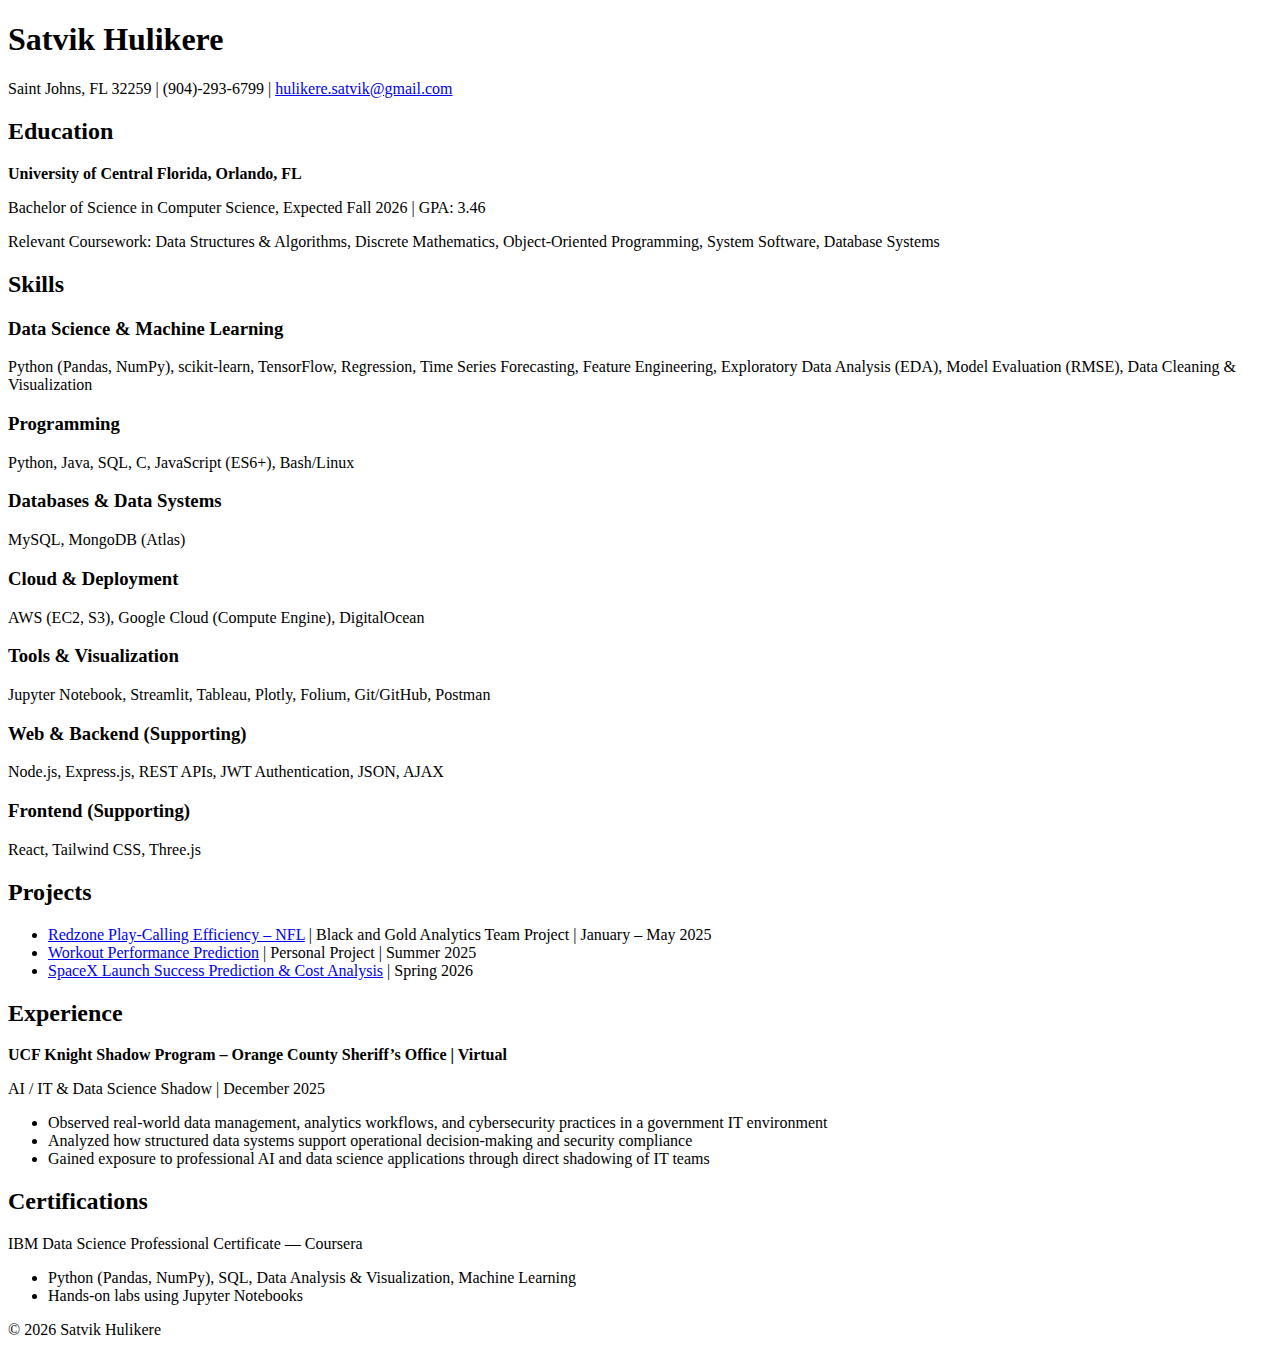
<file: index.html>
<!DOCTYPE html>
<html lang="en">
<head>
    <meta charset="UTF-8">
    <title>Satvik Hulikere - Resume</title>
</head>
<body>
    <header>
        <h1>Satvik Hulikere</h1>
        <p>Saint Johns, FL 32259 | (904)-293-6799 | <a href="mailto:hulikere.satvik@gmail.com">hulikere.satvik@gmail.com</a></p>
    </header>

    <section id="education">
        <h2>Education</h2>
        <p><strong>University of Central Florida, Orlando, FL</strong></p>
        <p>Bachelor of Science in Computer Science, Expected Fall 2026 | GPA: 3.46</p>
        <p>Relevant Coursework: Data Structures & Algorithms, Discrete Mathematics, Object-Oriented Programming, System Software, Database Systems</p>
    </section>

    <section id="skills">
        <h2>Skills</h2>
        <h3>Data Science & Machine Learning</h3>
        <p>Python (Pandas, NumPy), scikit-learn, TensorFlow, Regression, Time Series Forecasting, Feature Engineering, Exploratory Data Analysis (EDA), Model Evaluation (RMSE), Data Cleaning & Visualization</p>
        <h3>Programming</h3>
        <p>Python, Java, SQL, C, JavaScript (ES6+), Bash/Linux</p>
        <h3>Databases & Data Systems</h3>
        <p>MySQL, MongoDB (Atlas)</p>
        <h3>Cloud & Deployment</h3>
        <p>AWS (EC2, S3), Google Cloud (Compute Engine), DigitalOcean</p>
        <h3>Tools & Visualization</h3>
        <p>Jupyter Notebook, Streamlit, Tableau, Plotly, Folium, Git/GitHub, Postman</p>
        <h3>Web & Backend (Supporting)</h3>
        <p>Node.js, Express.js, REST APIs, JWT Authentication, JSON, AJAX</p>
        <h3>Frontend (Supporting)</h3>
        <p>React, Tailwind CSS, Three.js</p>
    </section>

    <section id="projects">
        <h2>Projects</h2>
        <ul>
            <li><a href="project1.html">Redzone Play-Calling Efficiency – NFL</a> | Black and Gold Analytics Team Project | January – May 2025</li>
            <li><a href="project2.html">Workout Performance Prediction</a> | Personal Project | Summer 2025</li>
            <li><a href="project3.html">SpaceX Launch Success Prediction & Cost Analysis</a> | Spring 2026</li>
        </ul>
    </section>

    <section id="experience">
        <h2>Experience</h2>
        <p><strong>UCF Knight Shadow Program – Orange County Sheriff’s Office | Virtual</strong></p>
        <p>AI / IT & Data Science Shadow | December 2025</p>
        <ul>
            <li>Observed real-world data management, analytics workflows, and cybersecurity practices in a government IT environment</li>
            <li>Analyzed how structured data systems support operational decision-making and security compliance</li>
            <li>Gained exposure to professional AI and data science applications through direct shadowing of IT teams</li>
        </ul>
    </section>

    <section id="certifications">
        <h2>Certifications</h2>
        <p>IBM Data Science Professional Certificate — Coursera</p>
        <ul>
            <li>Python (Pandas, NumPy), SQL, Data Analysis & Visualization, Machine Learning</li>
            <li>Hands-on labs using Jupyter Notebooks</li>
        </ul>
    </section>

    <footer>
        <p>&copy; 2026 Satvik Hulikere</p>
    </footer>
</body>
</html>
</file>
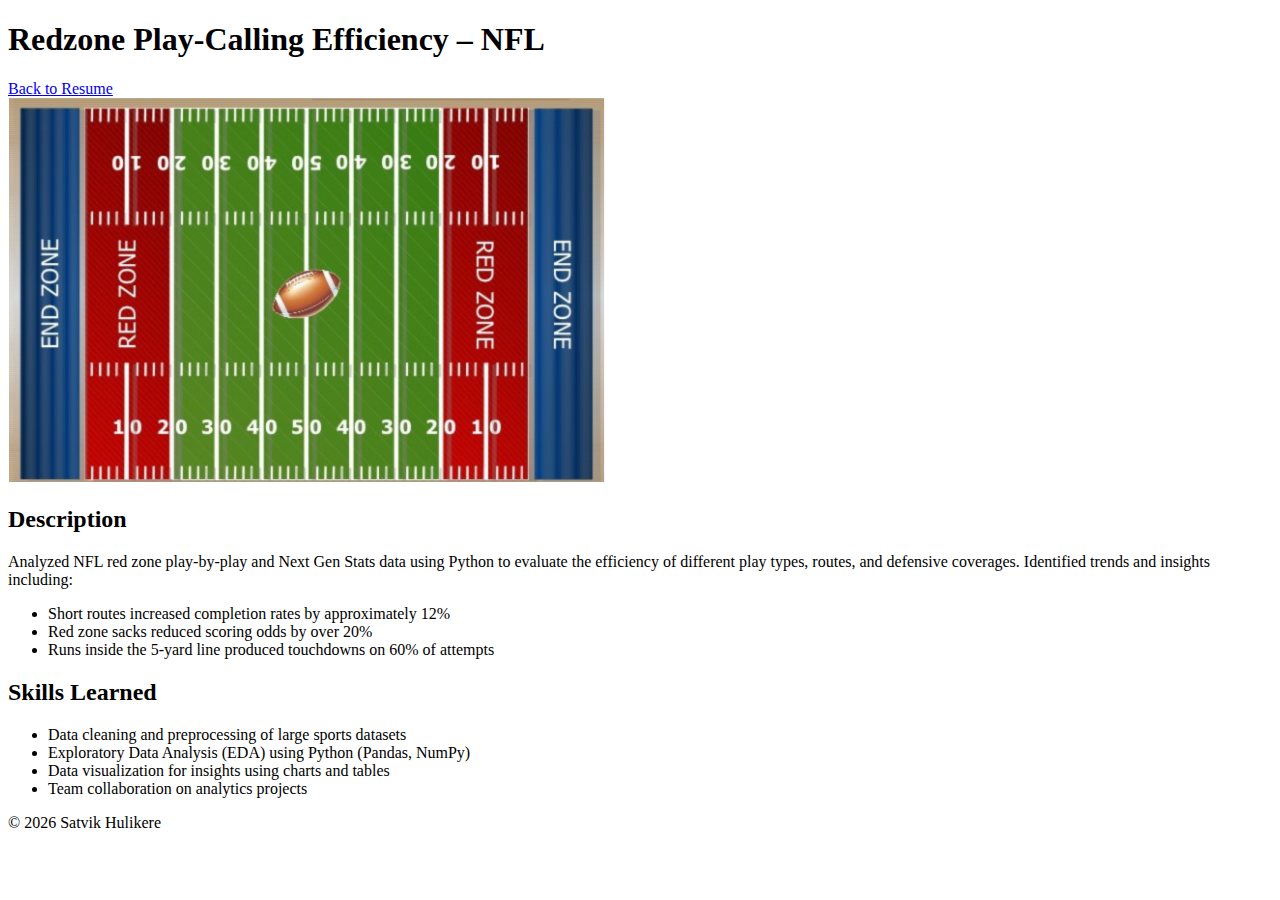
<file: project1.html>
<!DOCTYPE html>
<html lang="en">
<head>
    <meta charset="UTF-8">
    <title>Redzone Play-Calling Efficiency – NFL</title>
</head>
<body>
    <header>
        <h1>Redzone Play-Calling Efficiency – NFL</h1>
        <nav>
            <a href="index.html">Back to Resume</a>
        </nav>
    </header>

    <section id="project-image">
        <img src="redzone_analysis.png" alt="Redzone Play-Calling Efficiency Analysis Screenshot" width="600">
    </section>

    <section id="project-description">
        <h2>Description</h2>
        <p>
            Analyzed NFL red zone play-by-play and Next Gen Stats data using Python to evaluate the efficiency of different play types, routes, and defensive coverages. 
            Identified trends and insights including:
        </p>
        <ul>
            <li>Short routes increased completion rates by approximately 12%</li>
            <li>Red zone sacks reduced scoring odds by over 20%</li>
            <li>Runs inside the 5-yard line produced touchdowns on 60% of attempts</li>
        </ul>
    </section>

    <section id="skills-learned">
        <h2>Skills Learned</h2>
        <ul>
            <li>Data cleaning and preprocessing of large sports datasets</li>
            <li>Exploratory Data Analysis (EDA) using Python (Pandas, NumPy)</li>
            <li>Data visualization for insights using charts and tables</li>
            <li>Team collaboration on analytics projects</li>
        </ul>
    </section>

    <footer>
        <p>&copy; 2026 Satvik Hulikere</p>
    </footer>
</body>
</html>
</file>
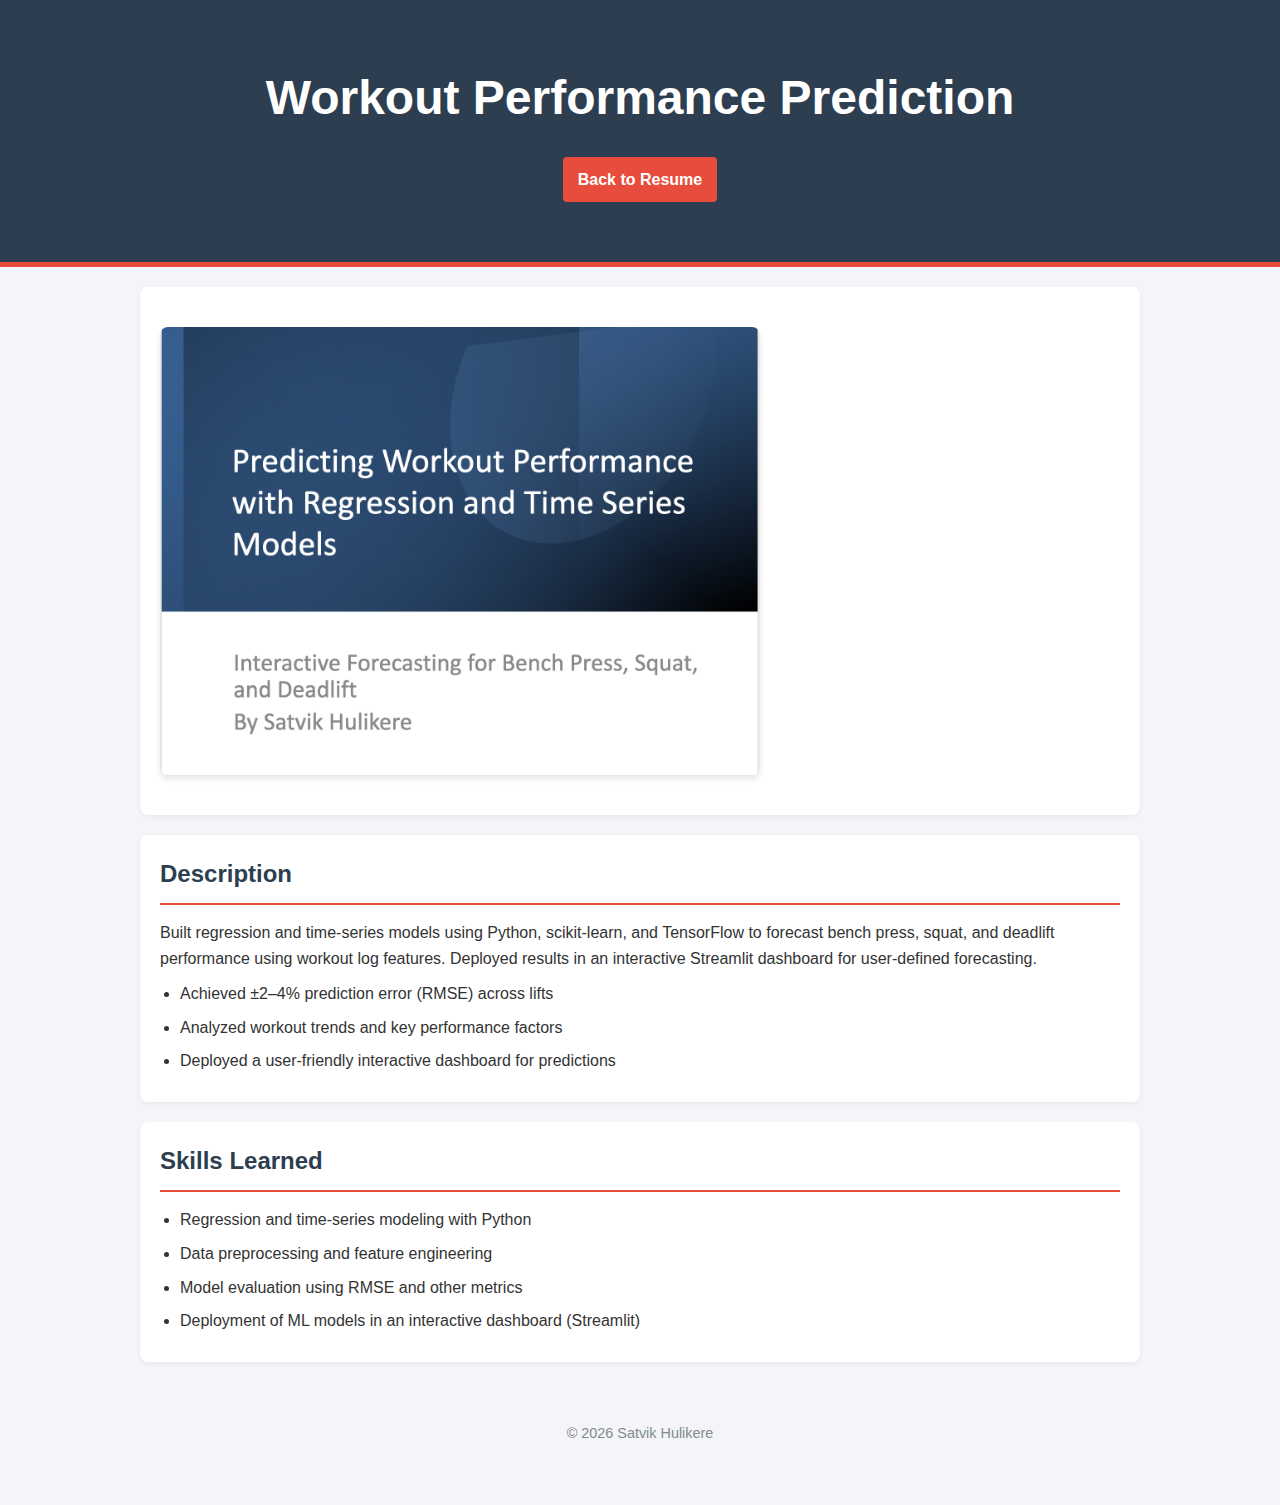
<file: project2.html>
<!DOCTYPE html>
<html lang="en">
<head>
    <meta charset="UTF-8">
    <meta name="viewport" content="width=device-width, initial-scale=1.0"> <title>Workout Performance Prediction</title>
    <link rel="stylesheet" href="style.css"> </head>
<body>

    <header>
        <div class="container">
            <h1>Workout Performance Prediction</h1>
            <nav>
                <a href="index.html">Back to Resume</a>
            </nav>
        </div>
    </header>

    <div class="container">

        <section id="project-image">
            <img src="workout_prediction.png" alt="Workout Performance Prediction Dashboard Screenshot" width="600">
        </section>

        <section id="project-description">
            <h2>Description</h2>
            <p>
                Built regression and time-series models using Python, scikit-learn, and TensorFlow to forecast bench press, squat, and deadlift performance using workout log features. Deployed results in an interactive Streamlit dashboard for user-defined forecasting.
            </p>
            <ul>
                <li>Achieved ±2–4% prediction error (RMSE) across lifts</li>
                <li>Analyzed workout trends and key performance factors</li>
                <li>Deployed a user-friendly interactive dashboard for predictions</li>
            </ul>
        </section>

        <section id="skills-learned">
            <h2>Skills Learned</h2>
            <ul>
                <li>Regression and time-series modeling with Python</li>
                <li>Data preprocessing and feature engineering</li>
                <li>Model evaluation using RMSE and other metrics</li>
                <li>Deployment of ML models in an interactive dashboard (Streamlit)</li>
            </ul>
        </section>

    </div> <footer>
        <p>&copy; 2026 Satvik Hulikere</p>
    </footer>

</body>
</html>
</file>
<file: style.css>
/* =========================================
   1. GLOBAL RESET & TYPOGRAPHY
   ========================================= */
* {
    box-sizing: border-box;
    margin: 0;
    padding: 0;
}

body {
    font-family: 'Segoe UI', Tahoma, Geneva, Verdana, sans-serif;
    line-height: 1.6;
    color: #333;
    background-color: #f4f4f9;
    padding-bottom: 40px;
}

a {
    color: #0056b3;
    text-decoration: none;
}

a:hover {
    text-decoration: underline;
}

img {
    max-width: 100%;
    height: auto;
    display: block;
    margin: 20px 0;
    border-radius: 8px;
    box-shadow: 0 4px 6px rgba(0,0,0,0.1);
}

/* =========================================
   2. MOBILE LAYOUT (Base Styles - 412px)
   ========================================= */
/* Wraps all content to provide padding on mobile */
.container {
    width: 90%;
    margin: 0 auto;
    padding: 20px 0;
}

header {
    background-color: #2c3e50;
    color: #fff;
    padding: 30px 20px;
    text-align: center;
    border-bottom: 5px solid #e74c3c; /* Accent color */
}

header h1 {
    font-size: 2rem;
    margin-bottom: 10px;
}

header p {
    font-size: 0.9rem;
    color: #ecf0f1;
}

header a {
    color: #f1c40f; /* Yellow links in header for contrast */
}

section {
    background: #fff;
    margin-bottom: 20px;
    padding: 20px;
    border-radius: 8px;
    box-shadow: 0 2px 5px rgba(0,0,0,0.05);
}

h2 {
    color: #2c3e50;
    border-bottom: 2px solid #e74c3c;
    padding-bottom: 10px;
    margin-bottom: 15px;
    font-size: 1.5rem;
}

h3 {
    color: #34495e;
    margin-top: 15px;
    font-size: 1.1rem;
}

ul {
    margin-left: 20px;
    margin-top: 10px;
}

li {
    margin-bottom: 8px;
}

/* Navigation for Project Pages */
nav a {
    display: inline-block;
    background-color: #e74c3c;
    color: white;
    padding: 10px 15px;
    border-radius: 4px;
    margin-top: 10px;
    font-weight: bold;
}

nav a:hover {
    background-color: #c0392b;
    text-decoration: none;
}

footer {
    text-align: center;
    padding: 20px;
    color: #7f8c8d;
    font-size: 0.9rem;
}

/* =========================================
   3. DESKTOP LAYOUT (Media Query > 768px)
   Targets 1920px screens
   ========================================= */
@media (min-width: 768px) {
    /* Limit max width so content doesn't stretch across 1920px */
    .container {
        max-width: 1000px; 
    }

    header {
        padding: 40px 0;
    }

    header h1 {
        font-size: 3rem;
    }

    header p {
        font-size: 1.1rem;
    }

    /* Grid Layout for Skills Section */
    .skills-grid {
        display: grid;
        grid-template-columns: repeat(2, 1fr); /* Two columns */
        gap: 20px;
    }
    
    .skill-category {
        background: #fdfdfd;
        padding: 15px;
        border: 1px solid #eee;
        border-radius: 6px;
    }
    
    .skill-category h3 {
        margin-top: 0;
        color: #e74c3c;
    }

    /* Projects Page Layout adjustments */
    #project-image img {
        max-width: 80%; /* Don't let image take full width on giant screens */
    }
}
</file>
